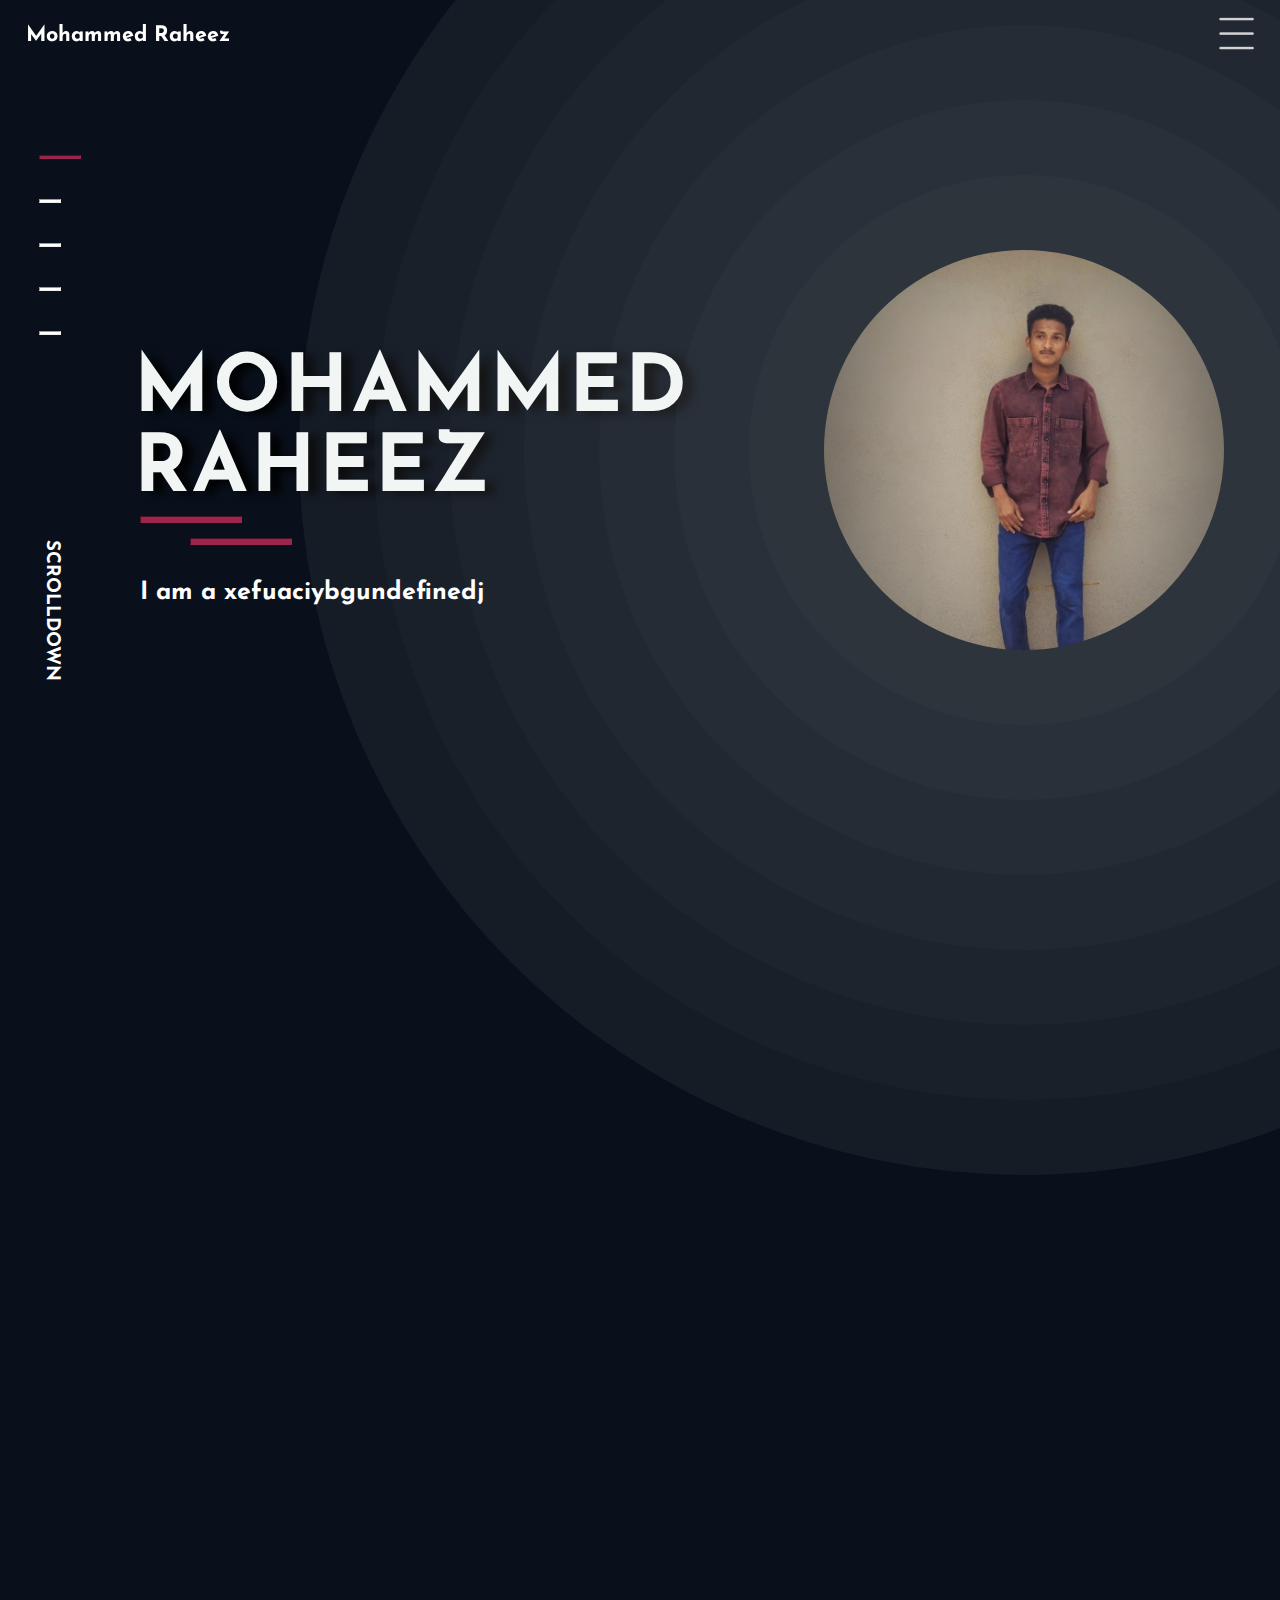
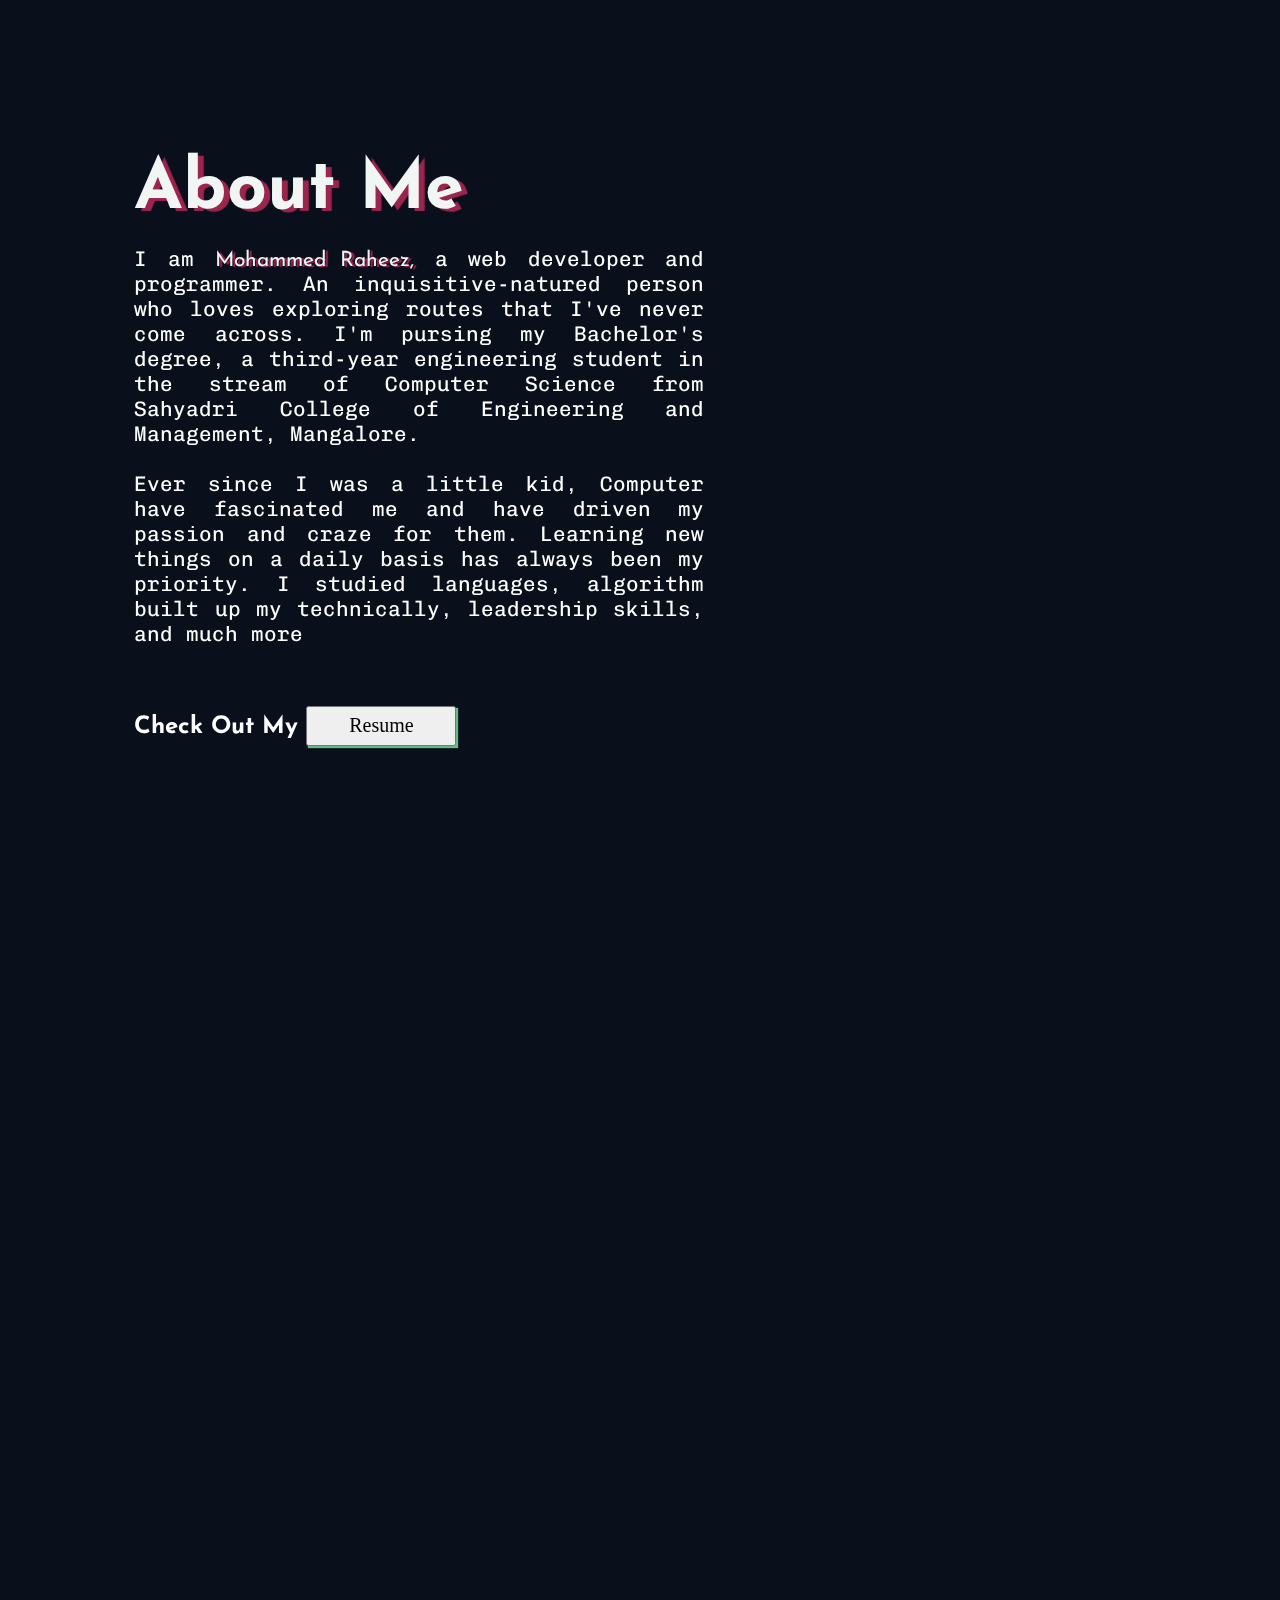
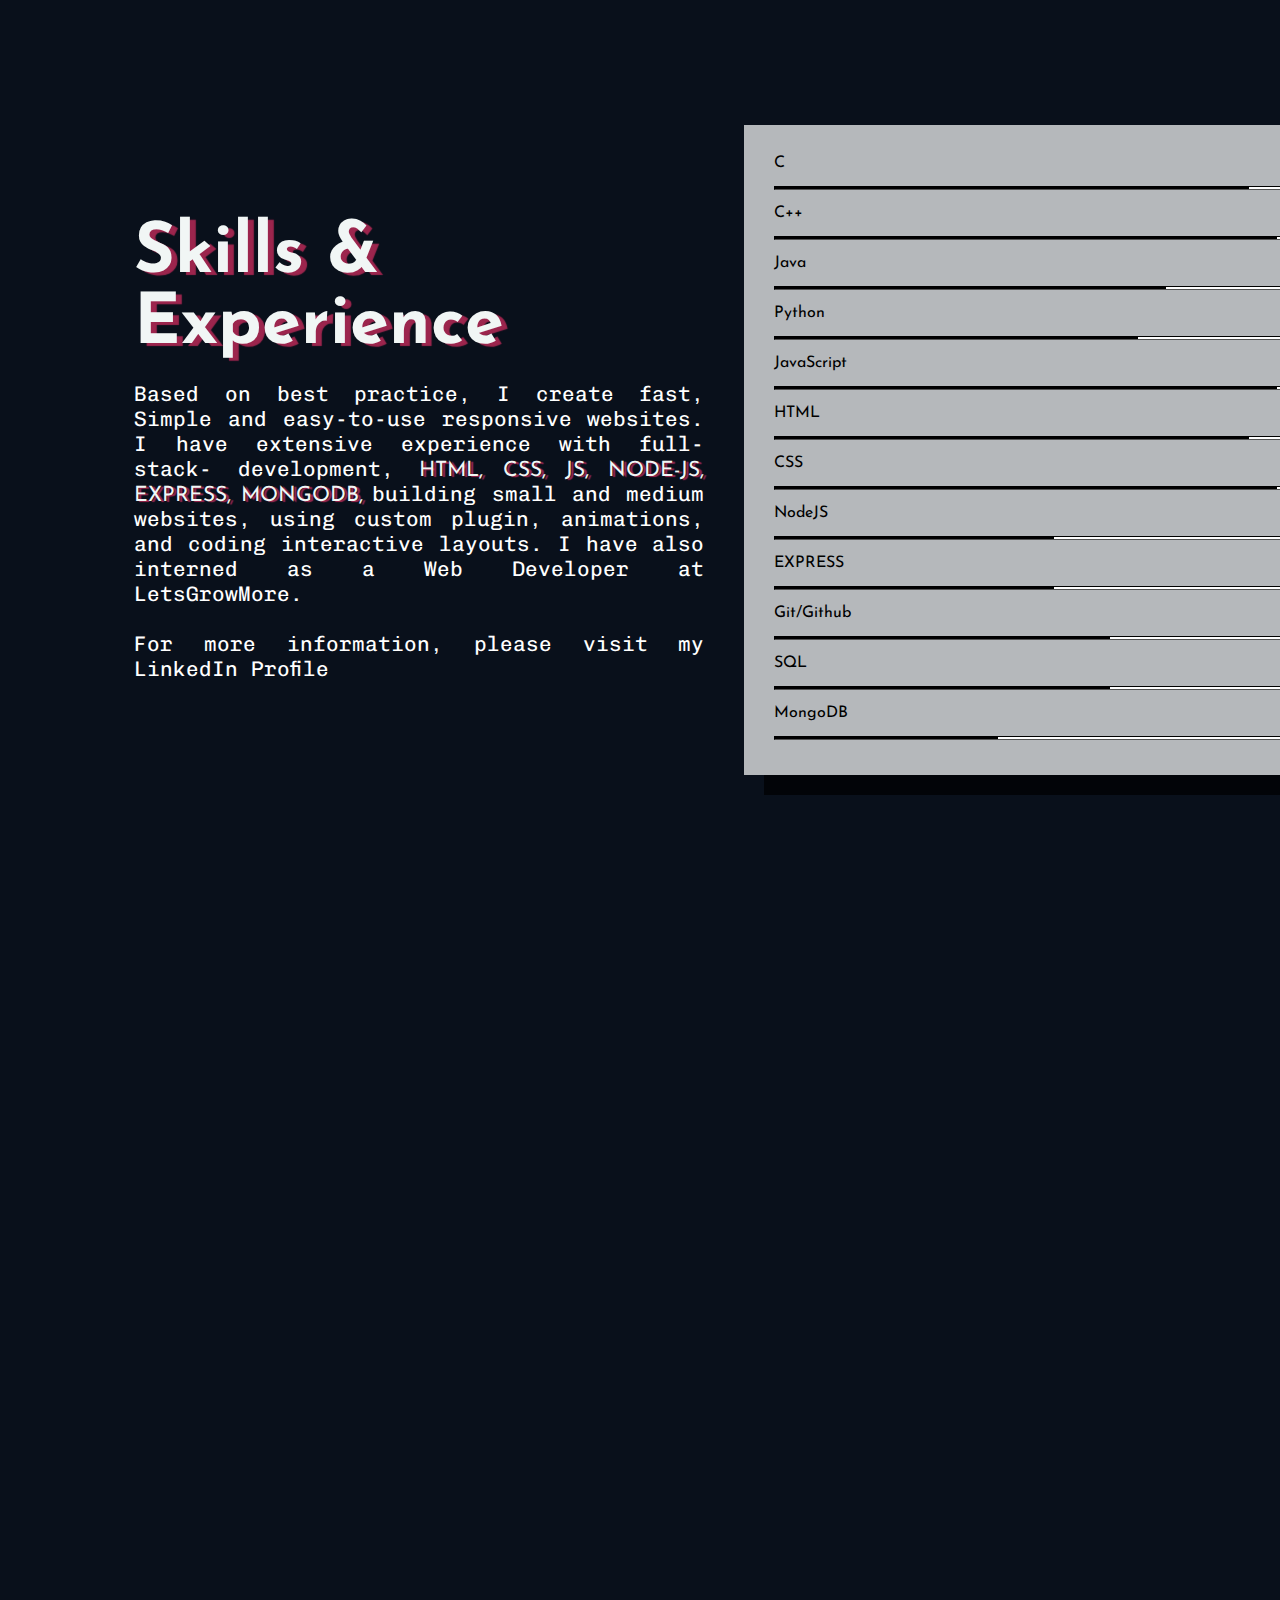
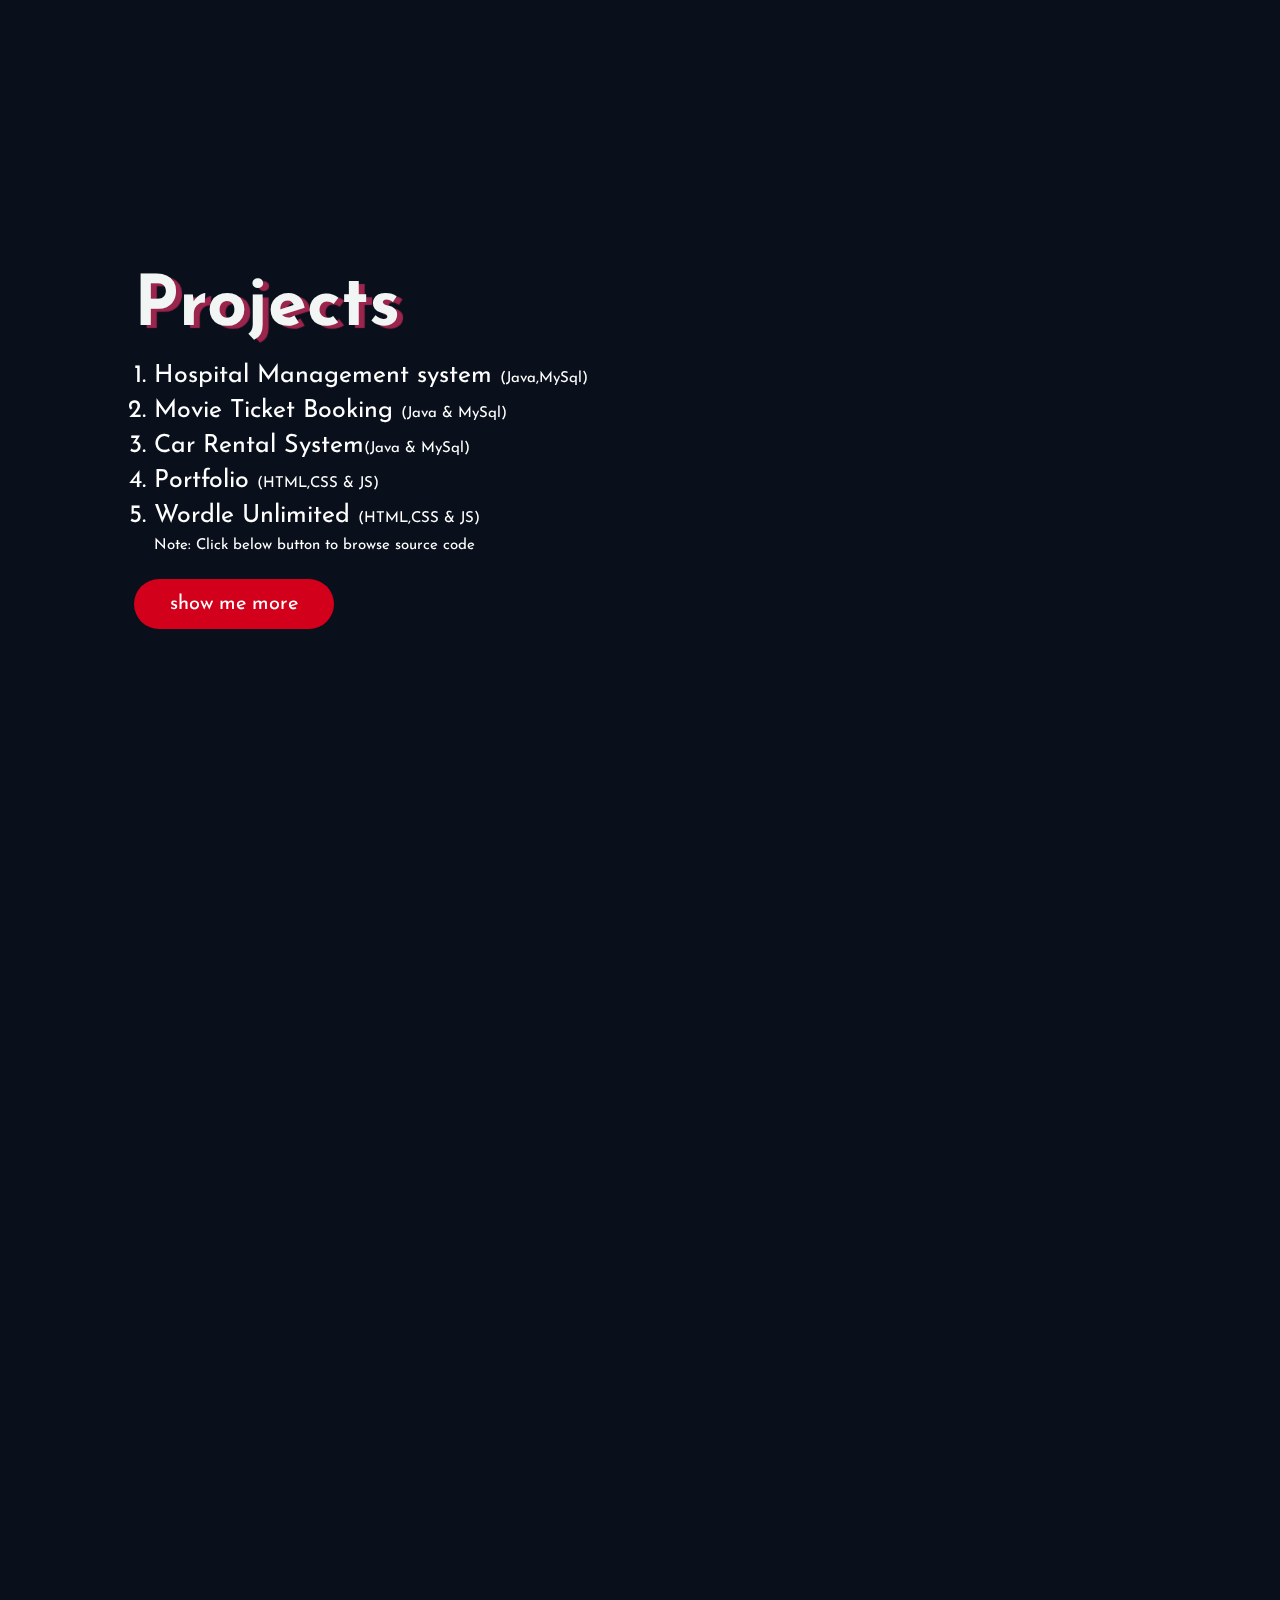
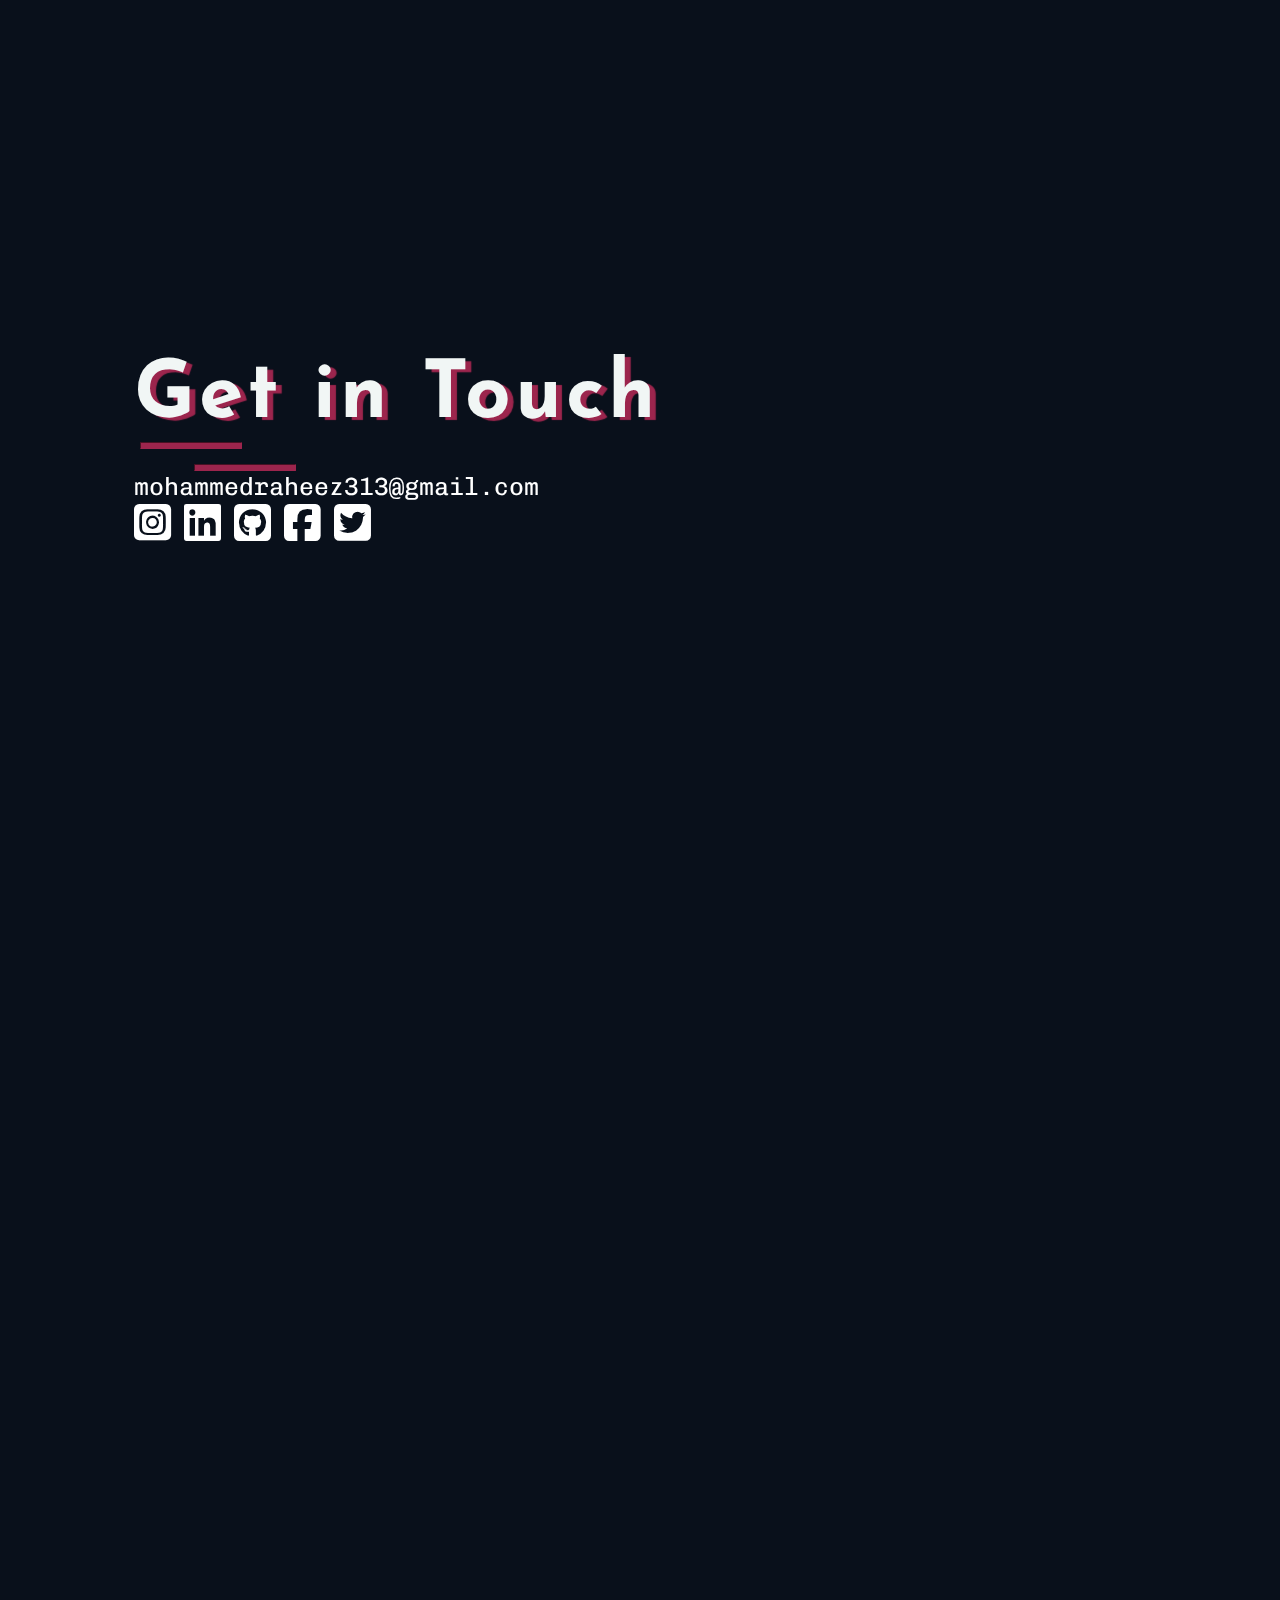
<file: index.html>
<!DOCTYPE html>
<html lang="en">

<head>
    <meta charset="UTF-8">
    <meta name="description"
    content="I am Mohammed Raheez a web developer and
    programmer. An inquisitive-natured person
    who loves exploring routes that I've never come across. I'm pursing my Bachelor's degree, a
    third-year engineering student in the stream of Computer Science from Sahyadri College of
    Engineering and Management, Mangalore">
    <meta name="keywords" content="HTML,CSS, JavaScript, Portfolio">
    <meta name="author" content="Mohammed Raheez">
    <meta http-equiv="X-UA-Compatible" content="IE=edge">
    <meta name="viewport" content="width=device-width, initial-scale=1.0, user-scalable=0;">
    <link rel="stylesheet" href="https://cdnjs.cloudflare.com/ajax/libs/font-awesome/6.2.1/css/all.min.css">
    <link rel="stylesheet" href="styles.css">
    <link rel="shortcut icon" href="public/r.png" type="image/x-icon">
    <title>Raheez</title>
</head>

<body>
    <div class="nav">
        <div class="navtitle">
            <h2>Mohammed Raheez</h2>
        </div>
        <button class="open"><img class="btnimg" src="public/bar.png" alt=""></button>
    </div>

    <div class="navelem">
        <button class="navelemopen"><img class="btnimg" src="public/x.png" alt=""></button>
        <ul class="collapsenav">
            <li class="b1">Home</li>
            <li class="b2">About</li>
            <li class="b3">Skills</li>
            <li class="b4">Projects</li>
            <li class="b5">Contact</li>
        </ul>
    </div>

    <div class="sidenav">
        <div class="sidescroller">
            <h3 class="scrolltitle">SCROLLDOWN</h3>
<!--             <hr class="scrollhr"> -->
        </div>
        <div class="sidehr">
            <hr class="hr hr0">
            <hr class="hr hr1">
            <hr class="hr hr2">
            <hr class="hr hr3">
            <hr class="hr hr4">
        </div>
    </div>

    <div class="box">
        <div class="a"></div>
        <div class="b"></div>
        <div class="c"></div>
        <div class="d"></div>
        <div class="e"></div>
        <div class="f"></div>
        <div class="g"></div>
        <div class="h"></div>
    </div>

    <div class="home" id="home">
        <h1 class="first">MOHAMMED</h1>
        <h1 class="last">RAHEEZ</h1>
        <hr class="headinghr">
        <hr class="headinghr2">
        <h3 class="skill">I am a <span class="subskill"></span> </h3>
    </div>

    <div class="aboutdiv">

    </div>


    <div class="about" id="about">
        <div class="aboutinnerdiv">
            <div class="aboutmaincontent">
                <h1 class="aboutheading">About Me</h1>
                <div class="aboutcontentdiv">
                    <p class="aboutcontent">I am <span class="aboutname">Mohammed Raheez,</span> a web developer and
                        programmer. An inquisitive-natured person
                        who loves exploring routes that I've never come across. I'm pursing my Bachelor's degree, a
                        third-year engineering student in the stream of Computer Science from Sahyadri College of
                        Engineering and Management, Mangalore.<br><br>
                        Ever since I was a little kid, Computer have fascinated me and
                        have driven my passion and craze for them. Learning new things
                        on a daily basis has always been my priority. I studied languages,
                        algorithm built up my technically, leadership skills, and much more
                    <h2 class="aboutlink">Check Out My <a href="public/resume.pdf" target="_blank"><button class="resume">Resume</button></a></h2>
                    </p>
                </div>
            </div>

            <div>
                <!-- <img class="about-img" src="public/about.jpg" alt=""> -->
            </div>
        </div>
    </div>


    <div class="skillsdiv">

    </div>

    <div class="skills" id="skills">
        <h1 class="skillsheading">Skills & <br>Experience</h1>
        <div class="skillcontentdiv">
            <p class="skillcontent">Based on best practice, I create fast, Simple
                and easy-to-use responsive websites. I have extensive experience with full-stack-
                development, <span class="skillspan">HTML, CSS, JS, NODE-JS,
                    EXPRESS, MONGODB, </span> building small and
                medium websites, using custom plugin,
                animations, and coding interactive layouts.
                I have also interned as a Web Developer at
                LetsGrowMore.

                <br>
                <br>
                For more information, please visit my LinkedIn Profile

            </p>
        </div>
        <div class="skilllist skillset"></div>
        <div class="skilllist">
            <ul class="list">
                <li>C</li>
                <hr class="listhr C">
                <li>C++</li>
                <hr class="listhr cpp">
                <li>Java</li>
                <hr class="listhr java">
                <li>Python</li>
                <hr class="listhr python">
                <li>JavaScript</li>
                <hr class="listhr js">
                <li>HTML</li>
                <hr class="listhr html">
                <li>CSS</li>
                <hr class="listhr css">
                <li>NodeJS</li>
                <hr class="listhr nodeJS">
                <li>EXPRESS</li>
                <hr class="listhr express">
                <li>Git/Github</li>
                <hr class="listhr GG">
                <li>SQL</li>
                <hr class="listhr sql">
                <li>MongoDB</li>
                <hr class="listhr mongoDB">
            </ul>
        </div>
    </div>

    <div class="projectdiv">

    </div>

    <div class="projects" id="projects">
        <h1 class="projectheading">Projects</h1>
        <ol class="projectlist">
            <li>Hospital Management system <span>(Java,MySql)</span></li>
            <li>Movie Ticket Booking <span>(Java & MySql)</span></li>
            <li>Car Rental System<span>(Java & MySql)</span></li>
            <li>Portfolio <span>(HTML,CSS & JS)</span></li>
            <li>Wordle Unlimited <span>(HTML,CSS & JS)</span></li>
            <p>Note: Click below button to browse source code</p>
            
        </ol>

            <button class="showmore" onclick="loadproject()">show me more</button>
    </div>

    <div class="contactdiv">

    </div>

    <div class="contact" id="contact">
        <div class="contactcontent">
            <h1 class="contactheading">
                Get in Touch
            </h1>
            <hr class="contacthr">
            <hr class="contacthr2">

            <div class="contactcontentdiv">
                <div class="contactinfo">
                    <a class="mail" href="mailto:mohammedraheez313@gmail.com">mohammedraheez313@gmail.com</a>
                    <div class="social">
                        <a href="https://www.instagram.com/mohdraheez/" target="blank"><i class="fa-brands fa-square-instagram fa-2x" id="instagram" aria-hidden="true"></i></a>
                        <a href="https://www.linkedin.com/in/mohammed-raheez/" target="blank"><i class="fa-brands fa-linkedin fa-2x" id="linkedin" aria-hidden="true"></i></a>
                        <a href="https://github.com/mohdraheez" target="blank"><i class="fa-brands fa-square-github fa-2x" id="github" aria-hidden="true"></i></a>
                        <a href="https://www.facebook.com/mohd.raheez.94/" target="blank"><i class="fa-brands fa-square-facebook fa-2x" id="facebook" aria-hidden="true"></i></a>
                        <a href="https://twitter.com/MohdRaheez07" target="blank"><i class="fa-brands fa-square-twitter fa-2x" id="twitter" aria-hidden="true"></i></a>
                    </div>
                </div>
            </div>

        </div>
    </div>
    <script src="https://code.jquery.com/jquery-3.6.1.js"
        integrity="sha256-3zlB5s2uwoUzrXK3BT7AX3FyvojsraNFxCc2vC/7pNI=" crossorigin="anonymous"></script>
    <script src="script.js"></script>
</body>

</html>
</file>
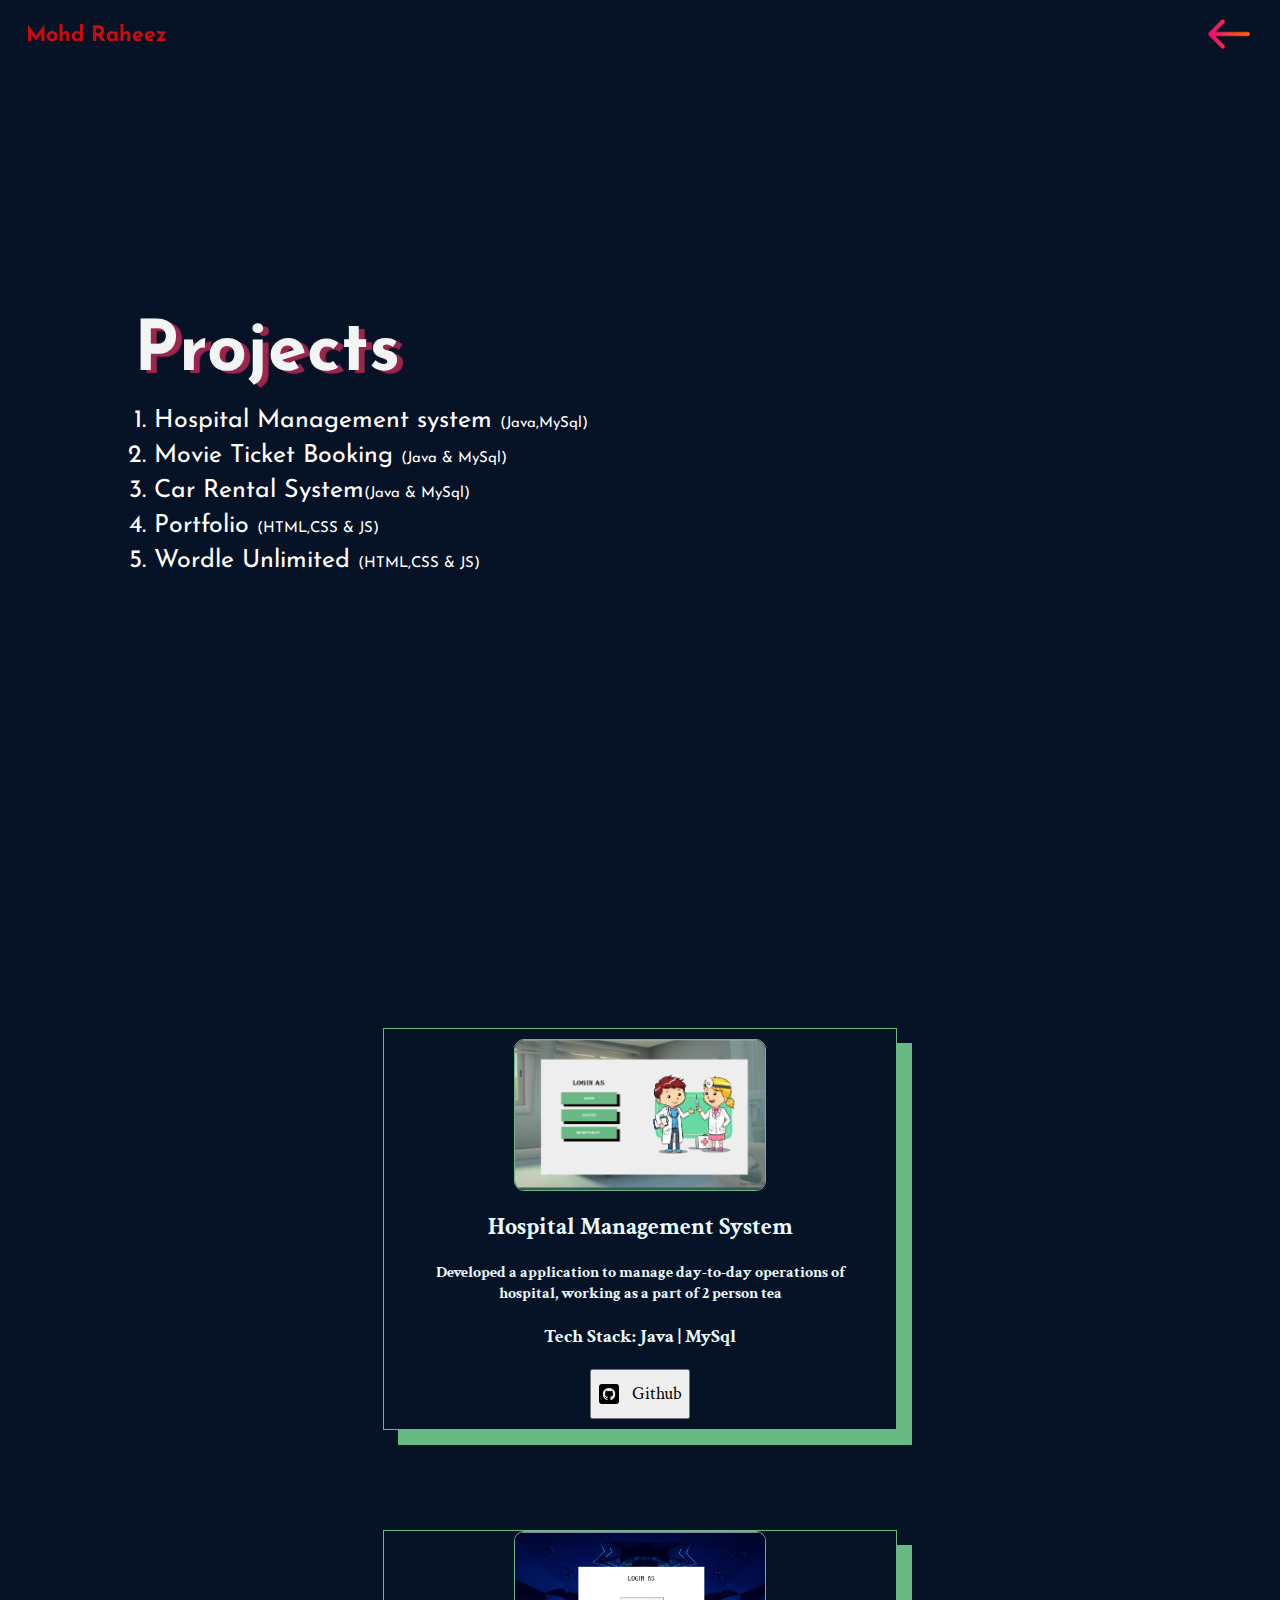
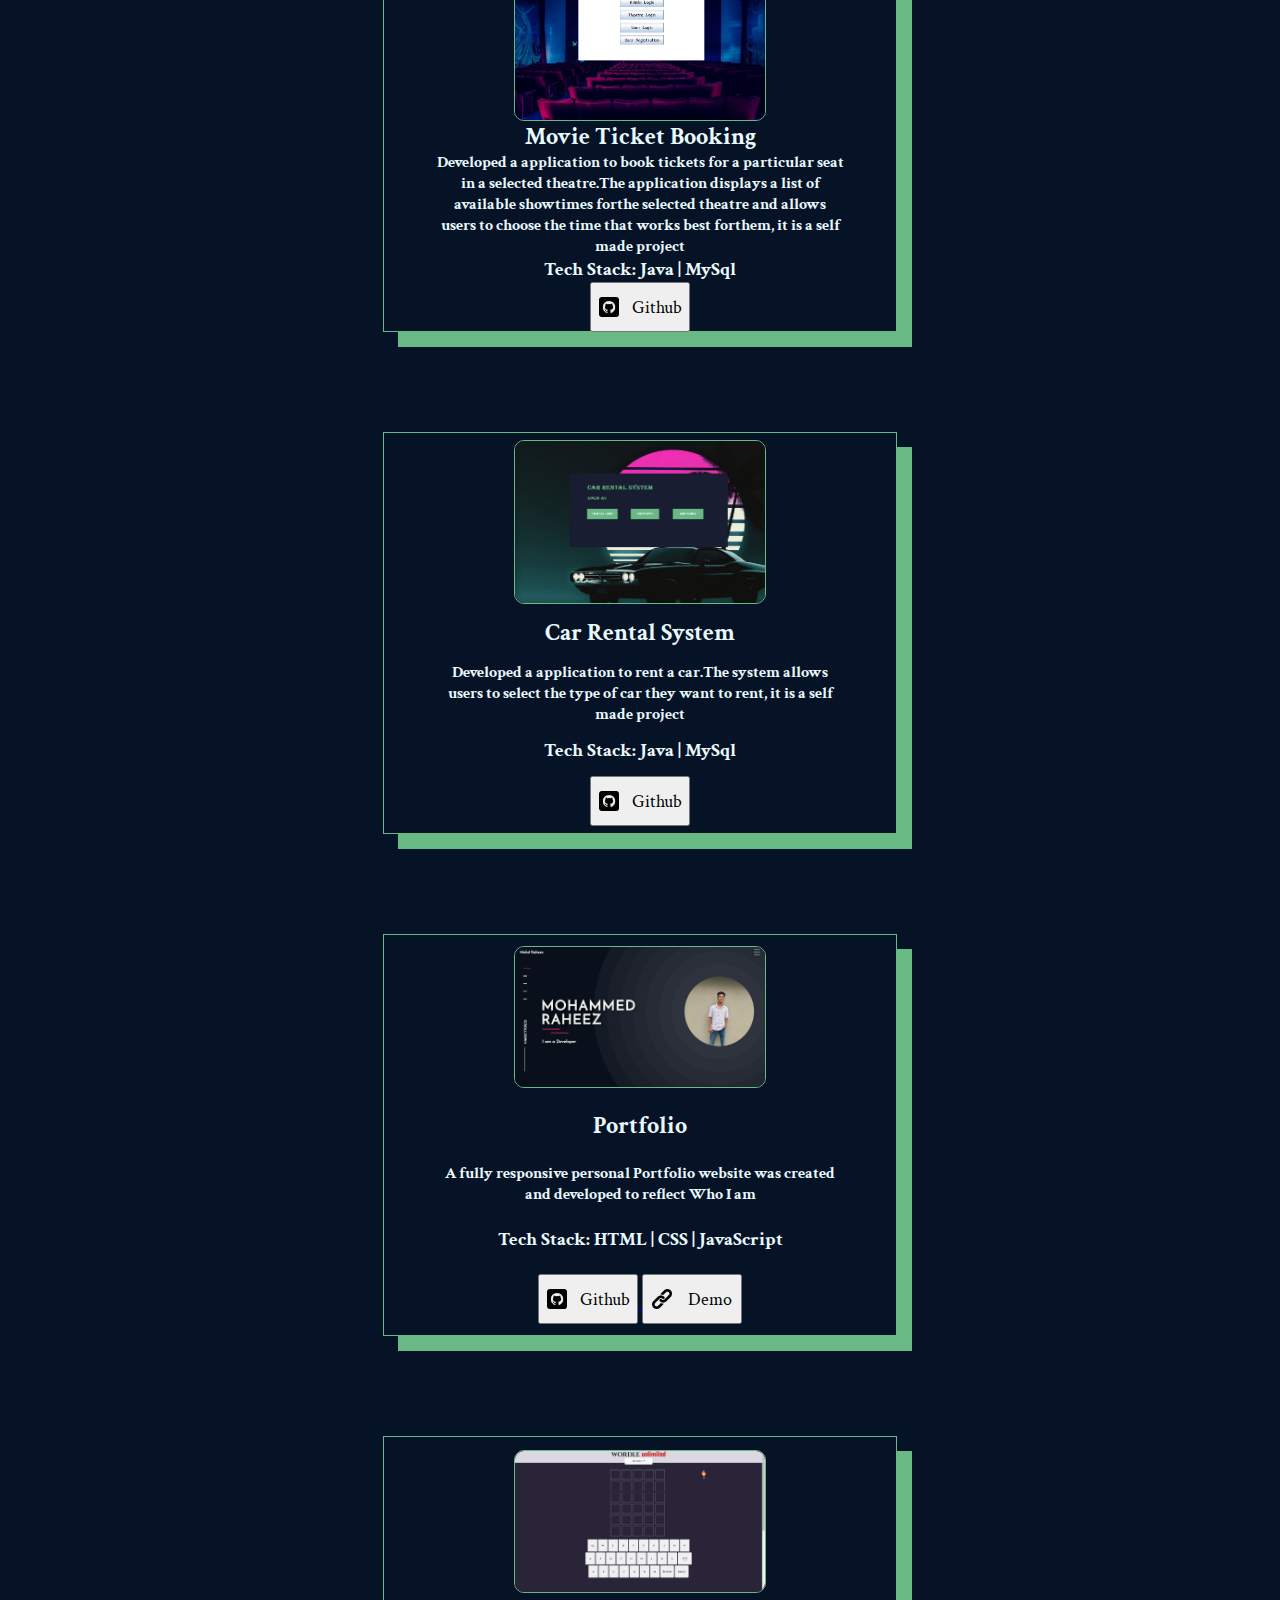
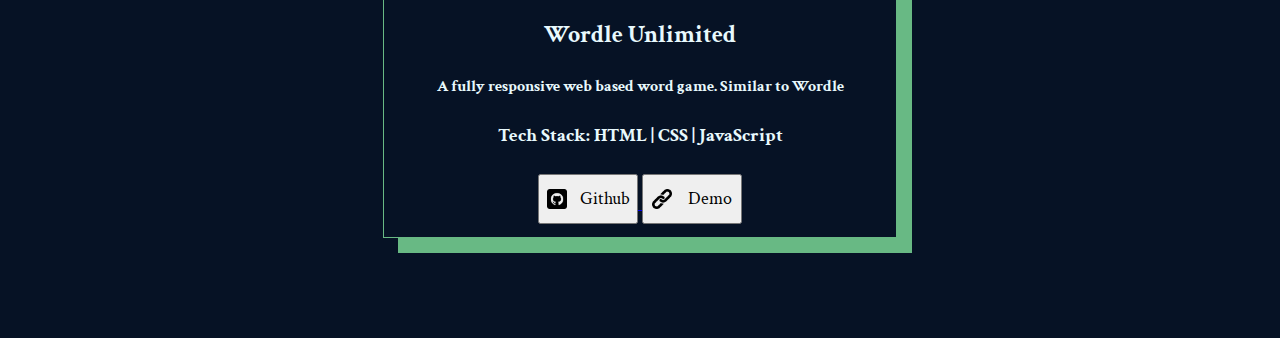
<file: project.html>
<!DOCTYPE html>
<html lang="en">
<head>
    <meta charset="UTF-8">
    <meta http-equiv="X-UA-Compatible" content="IE=edge">
    <meta name="viewport" content="width=device-width, initial-scale=1.0">
    <link rel="stylesheet" href="styles.css">
    <link rel="stylesheet" href="project.css">
    <link rel="shortcut icon" href="public/r.png" type="image/x-icon">
    <title>raheez</title>
    
</head>
<body>
    <div class="main">
        <div class="nav">
            <div class="navtitle">
                <h2>Mohd Raheez</h2>
            </div>
                <button class="open"><img class="pbtnimg" src="public/back.png" alt="back" style="width:50px"></button>
        </div>
    </div>

    <div class="projects" id="projects">
        <h1 class="projectheading">Projects</h1>
        <ol class="projectlist">
            <li>Hospital Management system <span>(Java,MySql)</span></li>
            <li>Movie Ticket Booking <span>(Java & MySql)</span></li>
            <li>Car Rental System<span>(Java & MySql)</span></li>
            <li>Portfolio <span>(HTML,CSS & JS)</span></li>
            <li>Wordle Unlimited <span>(HTML,CSS & JS)</span></li>
        </ol>
    </div>

    <div class="projectslist">
        <div class="project">
            <img src="public/hospital.png" alt="" class="proimg">
            <h2>Hospital Management System</h2>
            <h4>Developed a application to manage day-to-day operations of hospital, working as a
                part of 2 person tea</h4>
            <h3>Tech Stack: Java | MySql</h3>
            <div class="projectbtn">

                
                <a href="https://github.com/mohdraheez/Hospital-management-system" target="_blank">
                    <button><div><img src="public/github.png" alt="Github"> Github</div></button>
                </a>


                
            </div>
        </div>
        <div class="project">
            <img src="public/movie.png" alt="" class="proimg">
            <h2>Movie Ticket Booking</h2>
            <h4>Developed a application to book tickets for a particular seat in a selected theatre.The
                application displays a list of available showtimes forthe selected theatre and allows
                users to choose the time that works best forthem, it is a self made project</h4>
            <h3>Tech Stack: Java | MySql</h3>
            <div class="projectbtn">

                
                <a href="https://github.com/mohdraheez/Movie-ticket-booking-" target="_blank">
                    <button><div><img src="public/github.png" alt="Github"> Github</div></button>
                </a>

                
            </div>
        </div>
        <div class="project">
            <img src="public/car.png" alt="" class="proimg">
            <h2>Car Rental System</h2>
            <h4>Developed a application to rent a car.The system allows users to select the type of car
                they want to rent, it is a self made project</h4>
            <h3>Tech Stack: Java | MySql </h3>
            <div class="projectbtn">

                
                <a href="https://github.com/mohdraheez/Car-rental-system" target="_blank">
                    <button><div><img src="public/github.png" alt="Github"> Github</div></button>
                </a>

                
            </div>
        </div>
        <div class="project">
            <img src="public/pro1.png" alt="" class="proimg">
            <h2>Portfolio</h2>
            <h4>A fully responsive personal Portfolio website was created and developed to reflect Who I am</h4>
            <h3>Tech Stack: HTML | CSS | JavaScript</h3>
            <div class="projectbtn">

                
                <a href="https://github.com/mohdraheez/Protfolio" target="_blank">
                    <button><div><img src="public/github.png" alt="Github"> Github</div></button>
                </a>

                <a href="https://mohdraheez.live" target="_blank">
                    <button><div><img src="public/link.png" alt=""> Demo</div></button>
                </a>

                
            </div>
        </div>
        <div class="project">
            <img src="public/pro2.png" alt="" class="proimg">
            <h2>Wordle Unlimited</h2>
            <h4>A fully responsive web based word game. Similar to Wordle</h4>
            <h3>Tech Stack: HTML | CSS | JavaScript</h3>
            <div class="projectbtn">

                
                <a href="https://github.com/mohdraheez/wordleunlimited" target="_blank">
                    <button><div><img src="public/github.png" alt="Github"> Github</div></button>
                </a>

                <a href="https://www.wordleunlimited.tech/" target="_blank">
                    <button><div><img src="public/link.png" alt=""> Demo</div></button>
                </a>

                
            </div>
        </div>
        <!-- <div class="project">

        </div> -->
    </div>

    <script>
        document.querySelector('.open').addEventListener('click',()=>{
            window.location.href = 'index.html#projects';
        })

    </script>
</body>
</html>
</file>
<file: styles.css>
@import url('https://fonts.googleapis.com/css2?family=Josefin+Sans&display=swap');
@import url('https://fonts.googleapis.com/css2?family=Lobster&display=swap');
@import url('https://fonts.googleapis.com/css2?family=Chivo+Mono&display=swap');

* {
    margin: 0;
    padding: 0;
}

body {
    /* background-color: #1B2430; */
    background-color: #09101b;
    font-family: 'Josefin Sans', sans-serif;
    color: white;
    overflow: hidden;
    height: 600rem;
}


.nav {
    display: flex;
    width: 100%;
    height: 70px;
    justify-content: space-between;
    align-items: center;
    position: fixed;
    z-index:1;
}

.preloader{
    width: 100vw;
    height:100vh;
    background-color: #03070d;
    z-index:1;
    position: fixed;
    animation :preslidup 1.15s linear;
}

@keyframes preslidup {
    0%{
        bottom:0;
    }
    50%{
        bottom:0;
    }
    100%{
        bottom:250%;
    }
}



.navelem {
    position: fixed;
    z-index: 1;
    right: 0px;
    top:0px;
    width: 20%;
    height: 100%;
    float: top;
    color:#372948;
    text-align: left;
    background-color: #EEEEEE;
    visibility: hidden;
}

.navelemin{
    animation: navelemin .3s linear;
}

.navelemout{
    animation: navelemout .3s linear;
}



@keyframes navelemout {
    0%{
        right: 0;
    }
    100%{
        right: -30%;
    }
}

@keyframes navelemin {
    0%{
        right:-30%;
    }
    100%{
        right: 0;
    }
}

.navelemopen{
    float:right;
    margin-right: 5%;
    margin-top: 5%;
    background-color: transparent;
    border:transparent;
}

.navelemopen>img{
    width: 35px;
}

@keyframes fadeInOut {

    0%,
    100% {
        opacity: 0;
    }

    20%,
    80% {
        opacity: 1;
    }
}
.collapsenav{
    list-style-type: none;
    position: relative;
    top:10%;
}

.collapsenav>li{
    font-size:150%;
    padding: 10%;
}

.collapsenav>li:hover{
    background-color: #68B984;
}

.navtitle {
    font-size: 90%;
    margin-left: 2%;
    z-index:10;
}

.open {
    background: transparent;
    border: transparent;
    z-index: 1;
    margin-right: 2%;
}

.open>img {
    width: 35px;
}

.sidenav {
    position: fixed;
    display: flex;
    width: 10%;
    height: 100%;
    flex-direction: column-reverse;
    z-index: 0;
    justify-content: center;
    align-items: center;
    bottom: 0;
    /* background-color: #1B2430; */
    background-color: #09101b;
}

.nav {
    z-index: 1;
}

.hr {
    position: relative;
    width: 20px;
    height: 2px;
    background-color: white;
    margin-bottom: 40px;
}

.hrx {
    position: relative;
    animation: widthincrease 1s;
    width: 40px;
    background-color: #9C254D;
    border-color: #9C254D;
}

@keyframes widthincrease {
    0% {
        width: 20px;
    }

    100% {
        width: 40px;
    }
}

.sidescroller {
    display: flex;
    position: relative;
    bottom: 0;
    flex-direction: column;
    height: 30%;
    justify-content: space-around;
    right: 10%;

}

.scrolltitle {
    transform: rotate(90deg);
}

.scrollhr {
    transform: rotate(90deg);
    margin-top: 70px;
    background-color: white;
}


.sidehr {
    width: 50px;
    margin-bottom: 100px;
}


.box {
    display: flex;
    width: 100%;
    height: 100%;
    justify-content: center;
    align-items: center;
    position: fixed;
    left: 30%;
    top: 0;
    z-index: 0;
}

.a {
    width: 1450px;
    height: 1450px;
    border-radius: 725px;
    background-color: white;
    position: fixed;
    opacity: 0.05;
}

.b {
    width: 1300px;
    height: 1300px;
    border-radius: 650px;
    background-color: white;
    position: fixed;
    opacity: 0.02;
}

.c {
    width: 1150px;
    height: 1150px;
    border-radius: 575px;
    background-color: white;
    position: fixed;
    opacity: 0.02;
}


.d {
    width: 1000px;
    height: 1000px;
    border-radius: 500px;
    background-color: white;
    position: fixed;
    opacity: 0.02;
}


.e {
    background-color: white;
    width: 850px;
    height: 850px;
    border-radius: 425px;
    position: fixed;
    opacity: 0.02;
}

.f {
    background-color: white;
    width: 700px;
    height: 700px;
    border-radius: 350px;
    position: fixed;
    opacity: 0.02;
}

.g {
    background-color: white;
    width: 550px;
    height: 550px;
    border-radius: 275px;
    position: fixed;
    opacity: 0.02;
}

.h {
    width: 400px;
    height: 400px;
    border-radius: 200px;
    background-color: white;
    position: relative;
    opacity: 0.02;
}

.i {
    width: 400px;
    height: 400px;
    border-radius: 200px;
    background-color: white;
    position: relative;
    opacity: 1;
    animation: fadeInG 1.2s;
    background-image: url('public/photo.jpg');
    background-repeat: no-repeat;
    background-size: cover;
    animation-timing-function: ease;

}

@keyframes fadeInG {
    0% {
        opacity: 0;
        right: -60rem;
    }

    100% {
        opacity: 1;
        right: 0;
    }
}


.home,
.about,
.skills,
.projects,
.contact,
.aboutdiv,
.skillsdiv,
.projectdiv,
.contactdiv {
    display: flex;
    flex-direction: column;
    position: absolute;
    left: 10.5%;
    z-index: -1;
    height: 100%;
    justify-content: center;
}


.aboutinnerdiv {
    display: flex;
    flex-direction: row;
    width: 100%;
    align-items: center;
}

.about-img {
    width: 140%;
    z-index: -1;
    float: right;
    position: relative;
    right: 5%;

}

.about,
.aboutdiv {
    top: 100rem;
}

.about{
    z-index: 0;
}

.aboutmaincontent {
    z-index: 1;
}

.skills,
.skillsdiv {
    top: 200rem;
}

.projects,
.projectdiv {
    top: 300rem;
}

.contact,
.contactdiv {
    top: 400rem;
    z-index: 0;
}

.first,
.last {
    font-size: 5rem;
    letter-spacing: 3px;
    color: #F1F6F5;
    text-shadow: 10px 3px 10px black;
}

.headinghr,
.headinghr2,
.contacthr,
.contacthr2 {
    width: 100px;
    height: 5px;
    background-color: #9C254D;
    border-radius: 1px;
    border-color: #9C254D;
}

.headinghr,
.contacthr {
    position: relative;
    top: 5px;
    left: 1%;
}

.resume{
    width: 150px;
    height: 40px;
    font-size: 20px;
    font-family: 'Crimson Text', serif;
    box-shadow: 2px 2px 1px #68B984;
}

.resume:hover{
    background-color: #68B984;
    box-shadow: 0 0 0;
    border: 1px solid white;
}

.headinghr2,
.contacthr2 {
    position: relative;
    top: 20px;
    left: 10%;
}

.skill {
    position: relative;
    top: 55px;
    left: 1%;
    font-size: 25px;
}


.mail {
    font-size: 25px;
    text-decoration: none;
    color: white;
    cursor: pointer;
}

.mail:hover {
    opacity: 0.3;
    color: #D1D1D1;
}

.social {
    display: block;
    z-index: 1;
}

.projectlist{
    width: 500px;
    padding-left: 20px;
    padding-top: 20px;
}

.projectlist >li{
    margin-bottom: 10px;
    font-size: 25px;
}

.projectlist >li >span,.projectlist>p{
    font-size: 15px;
}

.projects{
    z-index: 0;
}
.showmore{
    position: relative;
    width: 200px;
    height: 50px;
    border-radius: 50px;
    border:none;
    background-color:#D2001A;
    color:white;
    font-family: 'Josefin Sans', sans-serif;
    font-size: 20px;
    margin-top: 5%;
}

.showmore:hover{
    animation: moveup 1s;
    top:-10px;
    opacity:0.7;

}

@keyframes moveup {
    0%{
        top:0;
        opacity: 1;
    }
    100%{
        top:-10px;
    }
}



#instagram,
#linkedin,
#github,
#facebook,
#twitter{
    color:white;
}

#instagram:hover {
    color: #C13584;
}

#linkedin:hover {
    color: #0077b5;
}

#github:hover {
    color: black;
}

#facebook:hover {
    color: #4267B2;
}

#twitter:hover {
    color: #00ACEE;
}



.aboutheading,
.skillsheading,
.projectheading {
    color: #F1F6F5;
    text-shadow: 6px 3px 1px #9C254D;
    font-size: 70px;
}

.contactheading {
    color: #F1F6F5;
    text-shadow: 6px 3px 1px #9C254D;
    font-size: 5rem;
    letter-spacing: 4px;
}

.aboutcontent,
.skillcontent,
.contactinfo {
    font-family: 'Chivo Mono', monospace;
    margin-top: 20px;
    font-size: 21px;
    text-align: justify;
    width: 95%;
}
.aboutcontent {
    font-size: 21px;
}

.aboutlink {
    margin-top: 10%;
}

.aboutcontentdiv,
.skillcontentdiv,
.contactcontentdiv {
    width: 600px;
}

.skilllist {
    background-color: transparent;
    width: 620px;
    height: 650px;
    position: absolute;
    right: -105%;
    z-index: -1;

}

.skillset {
    background-color: white;
    opacity: 0.7;
    box-shadow: 20px 20px 0px black;
}

.list {
    font-family: 'Josefin Sans', sans-serif;
    display: flex;
    flex-direction: column;
    justify-content: space-between;
    height: 90%;
    color: black;
    z-index: 1;
    opacity: 1;
    list-style-type: none;
    padding: 30px;
}

.listhr {
    height: 2px;
    border-color: black;
    background: rgb(0, 34, 68);
}

.C {
    background: linear-gradient(to right, black 85%, white 85%);
}

.cpp {
    background: linear-gradient(to right, black 90%, white 90%);
}

.java {
    background: linear-gradient(to right, black 70%, white 70%);
}

.python {
    background: linear-gradient(to right, black 65%, white 65%);
}

.js {
    background: linear-gradient(to right, black 90%, white 90%);
}

.html {
    background: linear-gradient(to right, black 85%, white 85%);
}

.css {
    background: linear-gradient(to right, black 90%, white 90%);
}

.nodeJS {
    background: linear-gradient(to right, black 50%, white 50%);
}

.express {
    background: linear-gradient(to right, black 50%, white 50%);
}

.GG {
    background: linear-gradient(to right, black 60%, white 60%);
}

.sql {
    background: linear-gradient(to right, black 60%, white 60%);
}

.mongoDB {
    background: linear-gradient(to right, black 40%, white 40%);
}

.skillspan,
.aboutname {
    font-family: 'Josefin Sans', sans-serif;
    color: #F1F6F5;
    text-shadow: 3px 1px 1px #9C254D;
}

.fadein {
    animation: fadein 1.2s;
}

@keyframes fadein {
    0% {
        opacity: 0;
        left: -60rem;
    }

    100% {
        opacity: 1;
        left: 10%;
    }
}

.fadeout {
    animation: fadeout 1.2s;
}

@keyframes fadeout {
    0% {
        opacity: 1;
        top: 0%;
    }

    100% {
        opacity: 0;
        top: -100%;
    }
}

.fadeoutabout {
    animation: fadeoutabout 1.5s;
}

.fadeoutskills {
    animation: fadeoutskills 1.5s;
}

.fadeoutprojects {
    animation: fadeoutprojects 1.5s;
}

.fadeoutcontact {
    animation: fadeoutcontact 1.5s;
}

@keyframes fadeoutabout {
    0% {
        opacity: 1;
        top: 100%;
    }

    100% {
        opacity: 0;
        top: 0%;
    }
}

@keyframes fadeoutskills {
    0% {
        opacity: 1;
        top: 200%;
    }

    100% {
        opacity: 0;
        top: 100%;
    }
}

@keyframes fadeoutprojects {
    0% {
        opacity: 1;
        top: 300%;
    }

    100% {
        opacity: 0;
        top: 200%;
    }
}

@keyframes fadeoutcontact {
    0% {
        opacity: 1;
        top: 400%;
    }

    100% {
        opacity: 0;
        top: 300%;
    }
}

@media screen and (max-width: 1100px) {
    .about-img {
        width: 600px;
        right: 60%;
    }
}



@media screen and (max-width: 999px) {

    .a {
        width: 1000px;
        height: 1000px;
        border-radius: 500px;
    }

    .b {
        width: 900px;
        height: 900px;
        border-radius: 450px;
    }

    .c {
        width: 800px;
        height: 800px;
        border-radius: 400px;
    }

    .d {
        width: 700px;
        height: 700px;
        border-radius: 350px;
    }

    .e {
        width: 600px;
        height: 600px;
        border-radius: 300px;
    }

    .f {
        width: 500px;
        height: 500px;
        border-radius: 250px;
    }

    .g {
        width: 400px;
        height: 400px;
        border-radius: 200px;
    }

    .h,
    .i {
        width: 300px;
        height: 300px;
        border-radius: 150px;
        z-index: 0;
    }

    .about-img {
        content: url("public/aboutres.jpg");
        width: 450px;
        right: 90%;
    }
}


@media screen and (max-width: 768px) {


    .navelem,
    .navtitle {
        font-size: 80%;
    }

    .navtitle {
        margin-left: 10%;
    }

    .open {
        margin-right: 5%;
    }

    .open>img ,.navelemopen>img{
        width: 25px;
    }

    .sidenav {

        width: 100%;
        height: 50px;
        flex-direction: row-reverse;
        justify-content: space-between;
        bottom: 0px;
    }

    .hr {
        width: 20px;
        height: 2px;
        background-color: white;
        margin-bottom: 150%;
    }

    .hrx {
        width: 30px;
        background-color: #CF1020;
        animation: widthincrease 1s;
    }

    @keyframes widthincrease {
        0% {
            width: 20px;
        }

        100% {
            width: 30px;
        }
    }

    .sidehr {
        width: 30px;
        position: relative;
        left: 35%;
        transform: rotate(-90deg);
        margin-top: 0;
        margin-bottom: 0px;
    }

    .sidescroller {
        display: flex;
        position: relative;
        right: 5%;
        align-items: center;
        flex-direction: row;

    }

    .scrolltitle {
        font-size: 13px;
        position: relative;
        right: 10%;
        transform: rotate(0deg);
    }

    .scrollhr {
        background-color: white;
        width: 1px;
        height: 25px;
        transform: rotate(0deg);
        margin-top: 0px;
    }

    .box {
        height: 100%;
        position: fixed;
        left: 0;
        top: -29%;
    }

    .a {
        width: 650px;
        height: 650px;
        border-radius: 325px;
    }

    .b {
        width: 570px;
        height: 570px;
        border-radius: 285px;
    }

    .c {
        width: 500px;
        height: 500px;
        border-radius: 250px;
    }

    .d {
        width: 440px;
        height: 440px;
        border-radius: 220px;
    }

    .e {
        width: 380px;
        height: 380px;
        border-radius: 190px;
    }

    .f {
        width: 320px;
        height: 320px;
        border-radius: 165px;
    }

    .g {
        width: 260px;
        height: 260px;
        border-radius: 130px;
    }

    .h {
        width: 200px;
        height: 200px;
        border-radius: 100px;
    }

    .home {
        width: 80%;
        top: 0%;
        left: 10%;
    }

    .first,
    .last,
    .aboutheading,
    .skillsheading,
    .projectheading,
    .contactheading {
        font-size: 2.5rem;
        letter-spacing: 2px;
    }

    .skillsheading{
        font-size: 2.1rem;
    }

    .headinghr,
    .headinghr2 {
        width: 55px;
        height: 3px;
        border-radius: 10px;
    }

    .aboutcontent{
        font-size: 1rem;
    }
    .skillcontent {
        font-size: 0.8rem;
    }
    .aboutcontentdiv,
    .skillcontentdiv,
    .contactcontentdiv {
        width: 330px;
    }

    .aboutlink {
        margin-top: 10%;
        font-size: 1.5rem;
    }

    .headinghr2 {
        top: 14px;
    }

    .skill {
        top: 22px;
        font-size: 22px;
    }

    .contacthr,
    .contacthr2 {
        width: 100px;
        height: 2px;
    }

    .contacthr2 {
        position: relative;
        left: 15%;
        margin-top: 10px;
    }

    .mail {
        font-size: 1.2rem;
    }

    .skills{
        display: flex;
        flex-direction: column;
    }


    .skilllist {
        position: relative;
        width: 90%;
        height: 40%;
        right: 0%;
        left: 0;    
        background-color: white;
    }
    
    .skillset {
        display: none;
    }
    
    .list {
        height: 90%;
        padding: 20px;
        font-size: 12px;
    }

    .projectlist{
        width: 90%;
    }

    .navelem {
        width: 80%;
        height: 100vh;
    }


    @keyframes navelemout {
        0%{
            right: 0;
        }
        100%{
            right: -90%;
        }
    }
    
    @keyframes navelemin {
        0%{
            right:-90%;
        }
        100%{
            right: 0;
        }
    }



}

@media screen and (max-width: 281px) {
    .sidescroller {
        right: 5%;
    }

    .scrolltitle {
        font-size: 10px;
        right: 5%;
    }

    .hr {
        margin-bottom: 100%;
    }

    .aboutcontentdiv,
    .skillcontentdiv,
    .contactcontentdiv {
        width: 250px;
    }

    .aboutcontent,
    .skillcontent {
        font-size: 0.8rem;
    }
}
</file>
<file: project.css>
@import url('https://fonts.googleapis.com/css2?family=Crimson+Text&display=swap');
body{
    background-color: #061225;
    overflow:inherit;
    height:200vh;
}

.main{
    
    background-color:transparent;
    width:100%;
    height:100vh;
}

.navelem{
    width: 6.5%;
}

.navtitle{
    color:#CF0A0A;
}
.projects{
    top:0;
}

.projectslist{
    margin-top: 10%;
    display: flex;
    flex-direction: column;
    justify-content: space-between;
    align-items: center;
    color:#E8F9FD;
}

.project{
    display: flex;
    flex-direction:column;
    border:1px solid #68B984;
    box-shadow: 15px 15px 0px #68B984;
    width: 40%;
    height: 400px;
    margin-bottom: 100px;
    align-items: center;
    justify-content: space-around;
    font-family: 'Crimson Text', serif;
}

.project>h4{
    width: 80%;
    text-align: center;
}
.projectbtn>a>button{
    width: 100px;
    height: 50px;
    font-size: 18px;
    font-family: 'Crimson Text', serif;
}

.projectbtn>a>button:hover{
    background-color: #68B984;
}

.projectbtn>a>button>div{
    display: flex;
    justify-content: space-around;
    align-items: center;
}

.projectbtn>a>button>div>img{
    width: 20px;
}

.proimg{
    width:250px;
    border : 1px solid #68B984;
    border-radius: 10px;
}

@media screen and (max-width:768px) {
    
    .open{
        right: 10px;
        bottom:-20px;
    }

    .project{
        box-shadow: 10px 10px 0px #68B984;
        width: 80%;
    }
    
}

@media screen and (max-width:281px) {
    
    .proimg{
        width:200px;
        border : 1px solid #68B984;
        border-radius: 10px;
    }

    .project>h3{
        font-size: 15px;
    }

    .projectbtn>a>button{
        width: 80px;
        height: 40px;
        font-size: 18px;
        font-family: 'Crimson Text', serif;
    }
}
</file>
